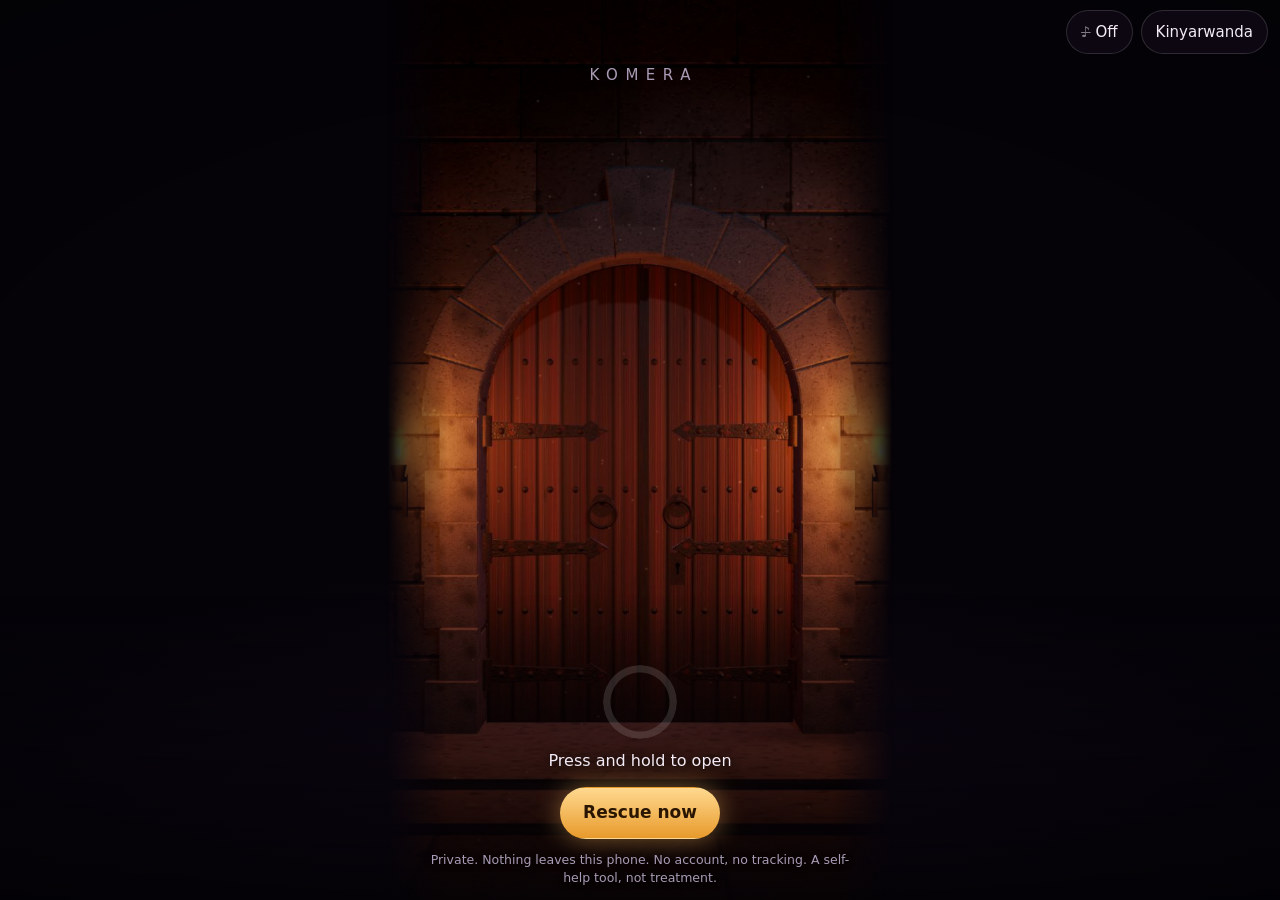
<file: index.html>
<!doctype html>
<html lang="en">
<head>
<meta charset="utf-8">
<meta name="viewport" content="width=device-width, initial-scale=1, viewport-fit=cover">
<title>Komera</title>
<meta name="description" content="A private, free page to get through a strong urge in about 5 minutes.">
<meta name="theme-color" content="#050308">
<meta name="referrer" content="no-referrer">
<link rel="manifest" href="manifest.webmanifest">
<link rel="icon" href="icon.svg" type="image/svg+xml">
<link rel="stylesheet" href="css/style.css">
</head>
<body>
<!-- Layer 1: the simple (2D) scene. Always present, shown at once, and used
     on slow phones and with reduced motion. -->
<div id="flat" aria-hidden="true">
  <div class="fvoid"><i></i><i></i><i></i><i></i></div>
  <div class="fgate"><div class="fopen"></div><div class="fglow"></div><div class="fdoor l"></div><div class="fdoor r"></div></div>
</div>
<!-- Layer 2: the 3D scene (Three.js), loaded only if the phone can run it. -->
<canvas id="gl" aria-hidden="true"></canvas>
<!-- Layer 3: darkness with a hole of light at the torch. -->
<div id="dark" aria-hidden="true"></div>
<!-- Layer 4: the path, threads, games and the wave are drawn here. -->
<canvas id="fx" aria-hidden="true"></canvas>
<!-- Layer 5: lanterns and thread labels (real buttons). -->
<div id="world"></div>
<!-- Layer 6: every screen, button and text. -->
<main id="ui"></main>
<div id="toast" role="status" aria-live="polite"></div>
<noscript><p style="color:#fff;padding:24px;font-family:sans-serif">This page needs JavaScript. Nothing you do here is sent anywhere.</p></noscript>
<script src="js/content.js"></script>
<script type="module" src="js/app.js"></script>
</body>
</html>
</file>
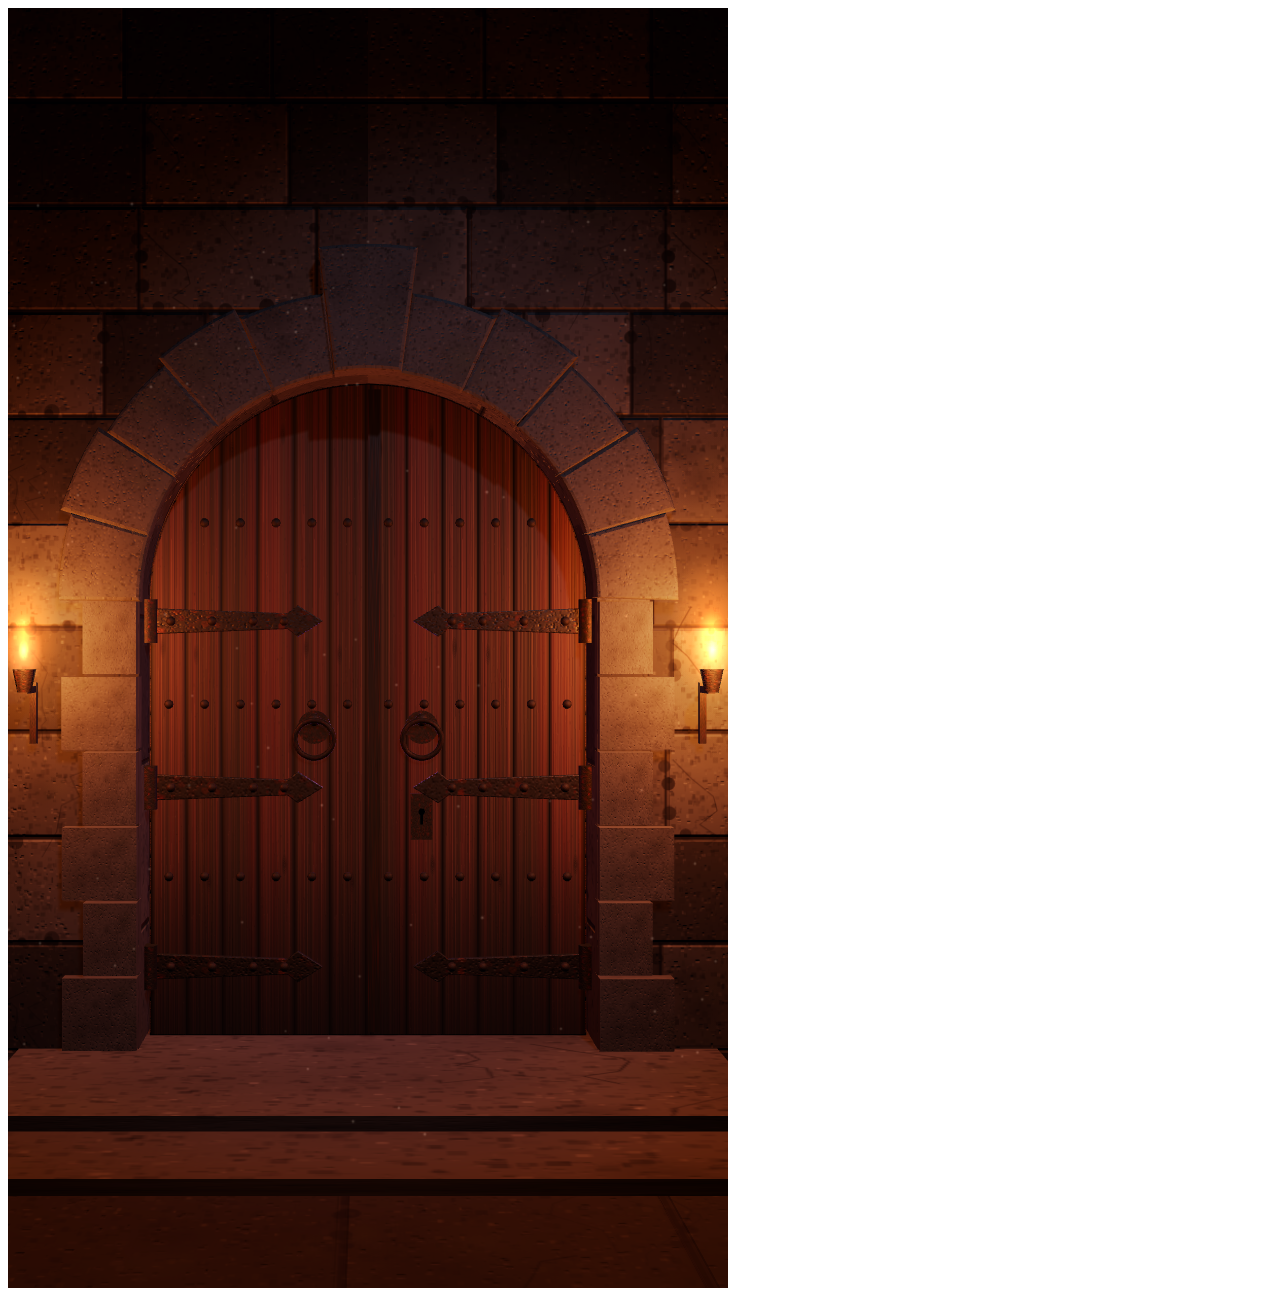
<file: tools/capture.html>
<!doctype html>
<meta charset="utf-8">
<title>Gate pictures</title>
<canvas id="c" style="width:720px;height:1280px"></canvas>
<script type="module">
  // Renders the 3D gate into two pictures. Opened by tools/render-gate.js.
  import { create } from '../js/scene3d.js';
  const s = create(document.getElementById('c'), { capture: [720, 1280] });
  window.pictures = { closed: s.picture('closed'), open: s.picture('open') };
</script>
</file>
<file: css/style.css>
/* Komera: all styles. Dark by design: the page is a void lit by a torch. */
:root {
  --bg: #050308;
  --ink: #f3ecf7;
  --dim: #a99bb5;
  --line: rgba(255, 255, 255, .14);
  --panel: rgba(14, 9, 20, .9);
  --gold: #ffcf7a;
  --gold-deep: #e89a2c;
  --rose: #ff5d9e;
  --violet: #9a6bff;
  --ok: #7be0c0;
  --tx: 50vw;
  --ty: 60vh;
  --hold: 0;
  --safe-b: env(safe-area-inset-bottom, 0px);
  --safe-t: env(safe-area-inset-top, 0px);
}
* { box-sizing: border-box; -webkit-tap-highlight-color: transparent; }
html, body { height: 100%; margin: 0; }
body {
  background: var(--bg); color: var(--ink); overflow: hidden;
  font: 17px/1.5 system-ui, -apple-system, "Segoe UI", Roboto, "Noto Sans", sans-serif;
  overscroll-behavior: none; touch-action: manipulation;
  -webkit-user-select: none; user-select: none;
}
button, input, textarea { font: inherit; color: inherit; }
button { cursor: pointer; }
:focus-visible { outline: 3px solid var(--gold); outline-offset: 3px; }

#flat, #gl, #dark, #fx, #world, #ui { position: fixed; inset: 0; }
#gl, #fx { width: 100%; height: 100%; display: block; }
#gl { opacity: 0; transition: opacity 1.2s; }
#gl.on { opacity: 1; }
#fx { pointer-events: none; }
/* Nothing in the void pops in or out: the path, the lanterns and the buttons fade. */
#fx, #world { transition: opacity 1.4s ease; }
body.hub #fx, body.hub #world, body.hub .hint, body.hub .hubbar { animation: emerge 1.8s ease both; }
body.leaving #fx, body.leaving #world, body.leaving .hint, body.leaving .hubbar { opacity: 0; transition: opacity 1.4s ease; pointer-events: none; }
@keyframes emerge { from { opacity: 0; } to { opacity: 1; } }
#world { pointer-events: none; overflow: hidden; }
#world > * { pointer-events: auto; }
#dark {
  opacity: 0; transition: opacity 2.2s ease; pointer-events: none;
  background: radial-gradient(circle at var(--tx) var(--ty),
    rgba(4, 2, 8, 0) 0, rgba(4, 2, 8, .15) 90px, rgba(4, 2, 8, .6) 240px, rgba(4, 2, 8, .74) 460px);
}
body.hub #dark { opacity: 1; }
body.busy #dark { opacity: 1; background: rgba(4, 2, 8, .8); }

/* ---------- Simple (2D) scene ---------- */
#flat { background: radial-gradient(120% 80% at 50% 110%, #1a0d24 0, #050308 60%); overflow: hidden; }
body.gl #flat { visibility: hidden; }
.fvoid { position: absolute; inset: 0; opacity: 0; transition: opacity 1.6s; }
body.void .fvoid { opacity: 1; }
.fvoid i {
  position: absolute; width: 120vmax; height: 26vmax; left: -20vmax; border-radius: 50%;
  background: linear-gradient(90deg, transparent, rgba(255, 93, 158, .34), rgba(154, 107, 255, .3), rgba(255, 207, 122, .2), transparent);
  filter: blur(26px); mix-blend-mode: screen; will-change: transform;
  animation: silk 26s ease-in-out infinite alternate;
}
.fvoid i:nth-child(1) { top: 8%; transform: rotate(-14deg); }
.fvoid i:nth-child(2) { top: 34%; animation-duration: 34s; animation-delay: -9s; opacity: .8; }
.fvoid i:nth-child(3) { top: 58%; animation-duration: 30s; animation-delay: -17s; opacity: .7; }
.fvoid i:nth-child(4) { top: 80%; animation-duration: 40s; animation-delay: -4s; opacity: .5; }
@keyframes silk {
  from { transform: translate3d(-8vmax, -3vmax, 0) rotate(-16deg) scaleY(.8); }
  to { transform: translate3d(8vmax, 4vmax, 0) rotate(12deg) scaleY(1.25); }
}
/* The simple gate is two pictures of the 3D gate (see tools/render-gate.js):
   the doorway with the doors gone, and on top of it the two door leaves cut
   out of the closed picture, which swing open. */
.fgate {
  position: absolute; left: 50%; bottom: 0; width: min(100vw, 56.25vh); aspect-ratio: 9 / 16;
  transform: translateX(-50%); transform-origin: 50% 55%; perspective: 1100px;
  background: url(../img/gate-closed.jpg) center / 100% 100% no-repeat;
  -webkit-mask-image: linear-gradient(to bottom, transparent 0, #000 16%); mask-image: linear-gradient(to bottom, transparent 0, #000 16%);
  transition: transform 1.7s cubic-bezier(.5, 0, .8, .4), opacity 1.1s .5s;
}
body.void .fgate { transform: translateX(-50%) scale(2.7); opacity: 0; pointer-events: none; }
@media (min-aspect-ratio: 9/16) {            /* wide screens: fade the sides of the picture into the dark */
  .fgate { -webkit-mask-image: linear-gradient(to right, transparent 0, #000 12%, #000 88%, transparent 100%); mask-image: linear-gradient(to right, transparent 0, #000 12%, #000 88%, transparent 100%); }
}
.fopen { position: absolute; inset: 0; background: url(../img/gate-open.jpg) center / 100% 100% no-repeat; opacity: 0; transition: opacity .3s; }
body.open .fopen { opacity: 1; }
.fdoor {
  position: absolute; top: 29.671%; height: 50.329%; width: 29.825%;
  background: url(../img/gate-closed.jpg) no-repeat; background-size: 335.29% 198.69%;
  transition: transform 2.3s cubic-bezier(.55, .05, .3, 1), filter 2.3s; backface-visibility: hidden;
}
.fdoor.l { left: 20.175%; transform-origin: 0 50%; background-position: 28.750% 59.735%; clip-path: polygon(0 100%, 100% 100%, 100.00% 0.00%, 82.64% 0.51%, 65.80% 2.01%, 50.00% 4.47%, 35.72% 7.80%, 23.40% 11.91%, 13.40% 16.67%, 6.03% 21.93%, 1.52% 27.54%, 0.00% 33.33%); transform: rotateY(calc(var(--hold) * 5deg)); }
.fdoor.r { left: 50%; transform-origin: 100% 50%; background-position: 71.250% 59.735%; clip-path: polygon(100% 100%, 0 100%, 0.00% 0.00%, 17.36% 0.51%, 34.20% 2.01%, 50.00% 4.47%, 64.28% 7.80%, 76.60% 11.91%, 86.60% 16.67%, 93.97% 21.93%, 98.48% 27.54%, 100.00% 33.33%); transform: rotateY(calc(var(--hold) * -5deg)); }
body.open .fdoor.l { transform: rotateY(98deg); filter: brightness(.45); }
body.open .fdoor.r { transform: rotateY(-98deg); filter: brightness(.45); transition-delay: .12s; }
.fglow {                                   /* light between the leaves while the gate is held */
  position: absolute; left: 49.3%; width: 1.4%; top: 29.671%; height: 50.329%; opacity: var(--hold); z-index: 1;
  background: linear-gradient(to bottom, rgba(240, 210, 255, 0), #f3dcff 12%, #fff 60%, #e8c4ff); filter: blur(2px); box-shadow: 0 0 22px 6px rgba(190, 110, 255, .7);
}
body.open .fglow { opacity: 0; transition: opacity .6s; }
#flat::after {                              /* the light that rises when the path is open */
  content: ""; position: absolute; inset: 0; opacity: 0; transition: opacity 3s; pointer-events: none;
  background: radial-gradient(130% 62% at 50% 108%, rgba(255, 214, 150, .62), rgba(255, 150, 190, .2) 45%, transparent 70%);
}
body.dawn #flat::after { opacity: 1; }
body.dawn .fvoid i { filter: blur(26px) brightness(1.7); }
body.still .fvoid i, body.still .fdoor, body.still .fgate { animation: none; transition: none; }

/* ---------- Common UI ---------- */
#ui { display: flex; flex-direction: column; pointer-events: none; }
#ui > * { pointer-events: auto; }
.top {
  position: fixed; top: 0; left: 0; right: 0; z-index: 5; display: flex; justify-content: space-between;
  padding: calc(10px + var(--safe-t)) 12px 0; pointer-events: none;
}
.top button {
  pointer-events: auto; min-height: 44px; min-width: 44px; padding: 8px 14px; border-radius: 22px;
  background: rgba(20, 12, 28, .6); border: 1px solid var(--line); color: var(--ink); font-size: 15px;
  backdrop-filter: blur(6px); -webkit-backdrop-filter: blur(6px);
}
.top span { display: flex; gap: 8px; pointer-events: none; }
.top s { opacity: .5; }
.btn {
  display: inline-flex; align-items: center; justify-content: center; gap: 8px; min-height: 52px;
  padding: 12px 22px; border-radius: 26px; border: 1px solid var(--line); background: rgba(255, 255, 255, .07);
  color: var(--ink); font-weight: 600; text-align: center;
}
.btn.gold {
  background: linear-gradient(180deg, #ffd98f, var(--gold-deep)); color: #2a1600; border-color: transparent;
  box-shadow: 0 0 26px rgba(255, 190, 90, .45);
}
.btn.ghost { background: transparent; }
.btn.danger { border-color: rgba(255, 110, 110, .5); color: #ffb3b3; }
.btn.wide { width: 100%; }
.btn:active { transform: scale(.98); }
.small { font-size: 14px; color: var(--dim); }
.center { text-align: center; }

/* ---------- Gate ---------- */
.gate {
  background: radial-gradient(130% 95% at 50% 50%, transparent 42%, rgba(0, 0, 0, .7) 100%), linear-gradient(to top, rgba(3, 2, 6, .9), transparent 34%);
  position: fixed; inset: 0; display: flex; flex-direction: column; align-items: center; justify-content: flex-end;
  padding: 0 18px calc(14px + var(--safe-b)); touch-action: none; text-align: center;
}
.gate h1 {
  position: absolute; top: calc(64px + var(--safe-t)); left: 0; right: 0; margin: 0; font-size: 15px;
  letter-spacing: .5em; text-indent: .5em; text-transform: uppercase; color: var(--dim); font-weight: 500;
}
.gate .line {
  position: absolute; top: 38%; left: 16px; right: 16px; font-size: clamp(22px, 6vw, 34px); font-weight: 600;
  opacity: calc(var(--hold) * 1.4); text-shadow: 0 2px 22px #000, 0 0 40px rgba(180, 92, 255, .8);
  transform: translateY(calc((1 - var(--hold)) * 12px)); pointer-events: none;
}
.gate .hold { margin-bottom: 14px; color: var(--ink); font-size: 16px; text-shadow: 0 1px 10px #000; opacity: calc(1 - var(--hold)); pointer-events: none; }
.gate .ring {
  width: 74px; height: 74px; margin-bottom: 10px; border-radius: 50%; pointer-events: none;
  background: conic-gradient(var(--gold) calc(var(--hold) * 360deg), rgba(255, 255, 255, .13) 0);
  -webkit-mask: radial-gradient(circle, transparent 29px, #000 30px); mask: radial-gradient(circle, transparent 29px, #000 30px);
}
.gate .row { display: flex; gap: 10px; align-items: center; justify-content: center; margin-bottom: 12px; }
.gate .legal { max-width: 34em; font-size: 12.5px; line-height: 1.4; color: var(--dim); text-shadow: 0 1px 6px #000; pointer-events: none; }

/* ---------- Hub (the void) ---------- */
.hint {
  position: fixed; left: 16px; right: 16px; top: calc(66px + var(--safe-t)); text-align: center; font-size: 15px;
  color: var(--ink); text-shadow: 0 1px 10px #000; pointer-events: none; transition: opacity .6s; z-index: 4;
}
.hint:not(:empty) { width: fit-content; max-width: calc(100% - 32px); margin: 0 auto; padding: 8px 14px; border-radius: 16px; background: rgba(10, 6, 14, .72); }
#world { z-index: 0; }
.hubbar { position: fixed; left: 0; right: 0; bottom: calc(14px + var(--safe-b)); display: flex; justify-content: center; pointer-events: none; }
.hubbar .btn { pointer-events: auto; }
.lantern {
  position: absolute; left: 0; top: 0; width: 132px; margin: -30px 0 0 -66px; min-height: 60px; padding: 8px 10px 8px 40px;
  border-radius: 30px; border: 1px solid rgba(255, 207, 122, .5); color: #ffe9c2; font-weight: 600; font-size: 15px;
  line-height: 1.15; text-align: left; background: rgba(40, 24, 8, .55); will-change: transform, opacity;
  box-shadow: 0 0 22px rgba(255, 180, 70, .28), inset 0 0 14px rgba(255, 180, 70, .15);
}
.lantern::before {
  content: ""; position: absolute; left: 10px; top: 50%; width: 20px; height: 26px; margin-top: -13px;
  border-radius: 8px 8px 6px 6px; background: radial-gradient(circle at 50% 60%, #fff6d8 0, #ffc45a 45%, #b9660f 100%);
  box-shadow: 0 0 16px 4px rgba(255, 190, 80, .7);
}
.thread {
  position: absolute; left: 0; top: 0; width: min(84vw, 340px); margin-left: calc(min(84vw, 340px) / -2);
  padding: 10px 14px; border-radius: 16px; border: 1px solid rgba(255, 93, 158, .45); background: rgba(30, 6, 18, .72);
  color: #ffd3e4; text-align: center; font-size: 16px; line-height: 1.3; will-change: transform, opacity;
}
.thread small { display: block; font-size: 11px; letter-spacing: .12em; text-transform: uppercase; color: #ff9cc2; }
.thread .a { display: none; margin-top: 8px; padding-top: 8px; border-top: 1px solid rgba(255, 207, 122, .4); color: #fff3d6; font-weight: 600; }
.thread .a small { color: var(--gold); }
.thread.shown { border-color: rgba(255, 207, 122, .7); }
.thread.shown .a { display: block; }
.thread.cut { transition: opacity .9s 2.4s; opacity: 0 !important; pointer-events: none; }
.endmark { position: absolute; left: 0; top: 0; width: 280px; margin-left: -140px; text-align: center; color: #fff3d6; font-weight: 600; text-shadow: 0 0 20px rgba(255, 190, 80, .8); }

/* ---------- The end of the path ---------- */
.finale { position: fixed; inset: 0; overflow-y: auto; padding: calc(72px + var(--safe-t)) 18px calc(26px + var(--safe-b)); text-align: center; }
.finale .in { max-width: 30em; margin: 0 auto; }
.finale h2 { margin: 6vh 0 10px; font-size: clamp(30px, 8.6vw, 46px); line-height: 1.1; color: #fff3d6; text-shadow: 0 0 34px rgba(255, 190, 90, .85), 0 2px 12px #000; }
.finale p { margin: 0 auto 20px; max-width: 24em; text-shadow: 0 1px 10px #000; }
.finale .quote { text-align: left; background: rgba(30, 18, 6, .6); }
.finale .ring { display: grid; grid-template-columns: 1fr 1fr; gap: 12px; margin: 22px 0 18px; }
.finale .lantern { position: relative; width: auto; margin: 0; min-height: 66px; font-size: 16px; background: rgba(48, 28, 8, .72); box-shadow: 0 0 30px rgba(255, 180, 70, .42), inset 0 0 16px rgba(255, 180, 70, .2); }
.finale .lantern:first-child { grid-column: 1 / -1; }
.finale .in > * { animation: rise 1.1s cubic-bezier(.2, .7, .2, 1) both; }
.finale .in > :nth-child(2) { animation-delay: .5s; } .finale .in > :nth-child(3) { animation-delay: 1s; }
.finale .in > :nth-child(4) { animation-delay: 1.5s; } .finale .in > :nth-child(5) { animation-delay: 2.1s; }
@keyframes rise { from { opacity: 0; transform: translateY(26px); } to { opacity: 1; transform: none; } }

/* ---------- Panels ---------- */
.panel {
  position: fixed; inset: 0; overflow-y: auto; -webkit-overflow-scrolling: touch; background: var(--panel);
  padding: calc(64px + var(--safe-t)) 18px calc(28px + var(--safe-b)); -webkit-user-select: text; user-select: text;
}
.panel .in { max-width: 34em; margin: 0 auto; }
.panel h2 { margin: 0 0 10px; font-size: 26px; line-height: 1.2; }
.panel h3 { margin: 26px 0 8px; font-size: 18px; color: var(--gold); }
.panel p { margin: 0 0 14px; }
.panel ul { margin: 0 0 14px; padding-left: 22px; }
.panel li { margin-bottom: 8px; }
.panel a { color: var(--gold); }
.stack { display: grid; gap: 12px; }
.card { display: block; width: 100%; text-align: left; padding: 16px; border-radius: 18px; border: 1px solid var(--line); background: rgba(255, 255, 255, .05); color: var(--ink); }
.card b { display: block; font-size: 18px; }
.card span { color: var(--dim); font-size: 15px; }
.rate { display: grid; grid-template-columns: repeat(5, 1fr); gap: 10px; margin: 18px 0 8px; }
.rate button { aspect-ratio: 1; min-height: 56px; border-radius: 18px; border: 1px solid var(--line); font-size: 22px; font-weight: 700; background: rgba(255, 255, 255, .06); }
.rate button:nth-child(n+7) { border-color: rgba(255, 93, 158, .6); }
.scale { display: flex; justify-content: space-between; color: var(--dim); font-size: 14px; }
.quote { margin: 0 0 18px; padding: 16px 18px; border-left: 3px solid var(--gold); background: rgba(255, 207, 122, .08); border-radius: 0 14px 14px 0; font-size: 20px; font-weight: 600; line-height: 1.3; }
.quote small { display: block; margin-bottom: 6px; font-size: 11px; letter-spacing: .14em; text-transform: uppercase; color: var(--gold); font-weight: 600; }
.plan { padding: 14px 16px; border-radius: 16px; border: 1px solid var(--line); background: rgba(255, 255, 255, .05); margin-bottom: 10px; }
.plan .acts { display: flex; gap: 8px; margin-top: 10px; }
.plan .acts button { min-height: 44px; padding: 6px 16px; border-radius: 22px; border: 1px solid var(--line); background: transparent; }
label { display: block; margin: 14px 0 6px; font-weight: 600; }
input[type=text], textarea {
  width: 100%; min-height: 52px; padding: 12px 14px; border-radius: 14px; border: 1px solid var(--line);
  background: rgba(0, 0, 0, .45); -webkit-user-select: text; user-select: text;
}
textarea { min-height: 84px; resize: vertical; }
.chips { display: grid; gap: 8px; margin: 8px 0 4px; }
.chips button { text-align: left; padding: 10px 14px; min-height: 44px; border-radius: 14px; border: 1px dashed var(--line); background: transparent; color: var(--dim); font-size: 15px; }
.toggle { display: flex; align-items: center; justify-content: space-between; gap: 14px; width: 100%; min-height: 56px; padding: 10px 0; background: none; border: 0; border-bottom: 1px solid var(--line); text-align: left; }
.toggle i { flex: none; width: 54px; height: 32px; border-radius: 16px; background: rgba(255, 255, 255, .16); position: relative; transition: background .2s; }
.toggle i::after { content: ""; position: absolute; top: 3px; left: 3px; width: 26px; height: 26px; border-radius: 50%; background: #fff; transition: transform .2s; }
.toggle[aria-pressed=true] i { background: var(--gold-deep); }
.toggle[aria-pressed=true] i::after { transform: translateX(22px); }
.seg { display: flex; gap: 8px; }
.seg button { flex: 1; min-height: 52px; border-radius: 16px; border: 1px solid var(--line); background: transparent; font-weight: 600; }
.seg button[aria-pressed=true] { background: rgba(255, 207, 122, .16); border-color: var(--gold); }
details { margin: 16px 0; border: 1px solid var(--line); border-radius: 14px; padding: 4px 14px; }
summary { min-height: 44px; display: flex; align-items: center; color: var(--dim); cursor: pointer; }
details p { font-size: 15px; color: var(--dim); }
.src { font-size: 14px; color: var(--dim); }
.src li { margin-bottom: 6px; }
.verify { color: #ffb86b; }

/* ---------- Activities (games, wave, movement) ---------- */
.act { position: fixed; inset: 0; touch-action: none; }
.act .bar { position: fixed; top: var(--safe-t); left: 0; right: 0; height: 4px; background: rgba(255, 255, 255, .1); }
.act .bar i { display: block; height: 100%; width: 0; background: linear-gradient(90deg, var(--violet), var(--gold)); }
.act .skip { position: fixed; top: calc(12px + var(--safe-t)); right: 12px; min-height: 44px; padding: 6px 16px; border-radius: 22px; border: 1px solid var(--line); background: rgba(10, 6, 14, .6); color: var(--dim); font-size: 14px; }
.act .say { position: fixed; left: 20px; right: 20px; top: 16%; text-align: center; font-size: clamp(20px, 5.4vw, 28px); font-weight: 600; line-height: 1.3; text-shadow: 0 2px 16px #000; pointer-events: none; transition: opacity .8s; }
.act .breath { position: fixed; left: 0; right: 0; bottom: calc(40px + var(--safe-b)); text-align: center; color: var(--gold); letter-spacing: .14em; text-transform: uppercase; font-size: 15px; pointer-events: none; }
.act .pad { position: fixed; left: 0; right: 0; bottom: calc(18px + var(--safe-b)); display: flex; justify-content: center; gap: 12px; }
.act .how { position: fixed; left: 20px; right: 20px; top: calc(64px + var(--safe-t)); text-align: center; color: var(--dim); font-size: 15px; pointer-events: none; transition: opacity 1s; }
.act .big { position: fixed; left: 24px; right: 24px; top: 34%; text-align: center; font-size: clamp(26px, 7vw, 40px); font-weight: 700; line-height: 1.2; }

#toast {
  position: fixed; left: 16px; right: 16px; bottom: calc(86px + var(--safe-b)); z-index: 9; margin: 0 auto; max-width: 30em;
  padding: 14px 18px; border-radius: 18px; background: rgba(40, 26, 6, .94); border: 1px solid rgba(255, 207, 122, .55);
  color: #fff3d6; font-weight: 600; text-align: center; opacity: 0; transform: translateY(12px); transition: opacity .5s, transform .5s; pointer-events: none;
}
#toast.on { opacity: 1; transform: none; }
#toast small { display: block; font-size: 11px; letter-spacing: .14em; text-transform: uppercase; color: var(--gold); margin-bottom: 4px; }

@media (prefers-reduced-motion: reduce) { * { scroll-behavior: auto !important; } }
body.still * { animation-duration: .001s !important; transition-duration: .001s !important; }
</file>
